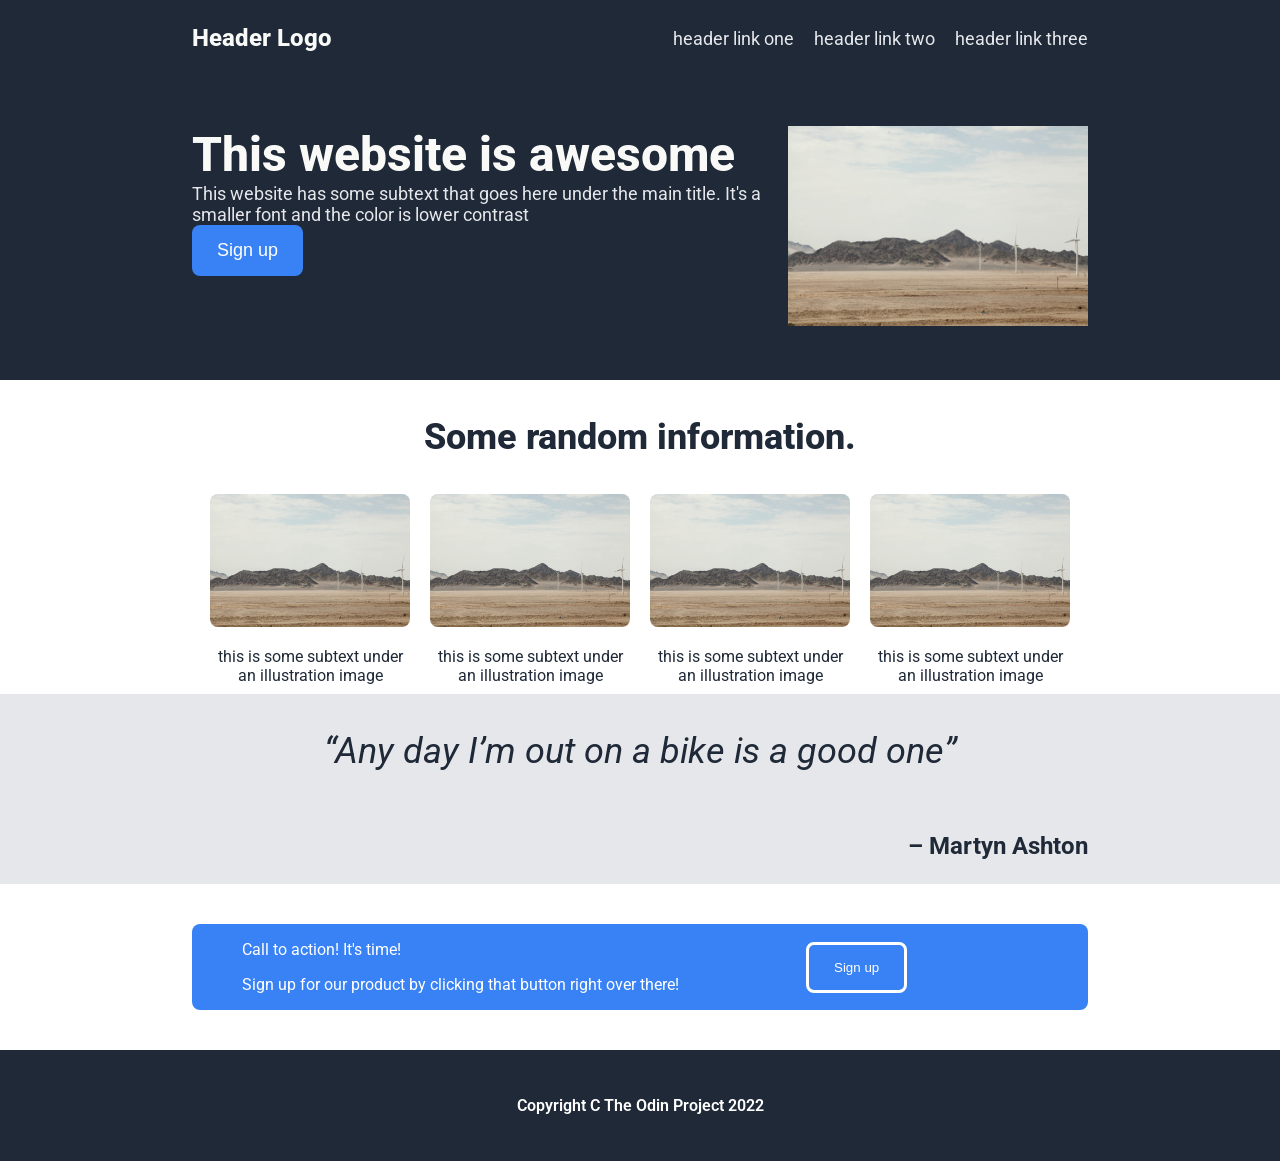
<file: index.html>
<!DOCTYPE html>
<html lang="en">
<head>
    <meta charset="UTF-8">
    <meta http-equiv="X-UA-Compatible" content="IE=edge">
    <meta name="viewport" content="width=device-width, initial-scale=1.0">
    <link rel="stylesheet" href="style.css">
    <link rel="preconnect" href="https://fonts.googleapis.com">
    <link rel="preconnect" href="https://fonts.gstatic.com" crossorigin>
    <link href="https://fonts.googleapis.com/css2?family=Roboto:wght@100&display=swap" rel="stylesheet"> 
    <title>Header Logo</title>
</head>
<body>
    <div class="wrapper">
        <aside class="aside-1"></aside>
        <aside class="aside-2"></aside>
        <div class="content">
            <div class="header">
                <div class="links">
                    <p class="logo">Header Logo</p>
                    <a class="header-link" href="">header link one</a>
                    <a class="header-link" href="">header link two</a>
                    <a class="header-link end-link" href="">header link three</a>
                </div>
                <div class="hero">
                    <div class="hero-left">
                        <p class="hero-title">This website is awesome</p>
                        <p class="hero-text">This website has some subtext that goes here under the main title. It's a smaller font and the color is lower contrast</p>
                        <button class="hero-button hero-text">Sign up</button>
                    </div>
                    <div class="hero-right">
                        <img class="hero-img" src="place.jpg" alt="magnificent placeholder image of a scene.">
                    </div>
                </div>
            </div>
            <div class="rand-info">
                <div class="rand-title"><p>Some random information.</p></div>
                <div class="rand-items">
                    <div class="rand-item"><img class="rand-item" src="place.jpg"><p>this is some subtext under an illustration image</p></div>
                    <div class="rand-item"><img class="rand-item" src="place.jpg"><p>this is some subtext under an illustration image</p></div>
                    <div class="rand-item"><img class="rand-item" src="place.jpg"><p>this is some subtext under an illustration image</p></div>
                    <div class="rand-item"><img class="rand-item" src="place.jpg"><p>this is some subtext under an illustration image</p></div>
                </div>
            </div>
            <div class="quote-section">
                <div class="quote-text"><p>“Any day I’m out on a bike is a good one”</p></div>
                <div class="quote-author"><p>– Martyn Ashton</p></div>
            </div>
            
            <div class="cta">
                <div class="cta-text">
                    <p>Call to action! It's time!</p>
                    <p>Sign up for our product by clicking that button right over there!</p>
                </div>
                <div class="cta-signup">
                    <button class="cta-signup-button">Sign up</button>
                </div>
            </div>
            <div class="footer"><p>Copyright C The Odin Project 2022</p></div>
        </div>
    </div>
</body>
</html>
</file>
<file: style.css>
body {
    margin: 0;
    padding: 0;
}

.wrapper {
    display: flex;
    flex-flow: row wrap;
}

.aside-1 {
    order: 1;
}

.content {

    font-family: 'Roboto', sans-serif;


    display: flex;
    flex-direction: column;
    flex: 3 0px;
    order: 2;
}

.links {
    padding-bottom: 50px;
}

.aside-1 {
    order: 3;
}

.header {
    display: flex;
    flex-direction: column;
    padding-bottom: 50px;
}

.links {
    display: flex;
    align-items: center;
    gap: 20px;
    justify-content: flex-end;
}

.header a {
    text-decoration: none;
}

.logo {
    font-size: 24px;
    font-weight: 800;
    color: #F9FAF8;
    align-self: flex-end; 
    flex-grow: 5;
    padding-left: 15%;
}

.header-link {
    color: #E5E7EB;
    font-size: 18px;
}

.end-link {
    padding-right: 15%;
}

.hero {
    display: flex;
    padding-left: 15%;
    margin: 0px;
    padding-right:15%;
}

.hero-title {
    font-size: 48px;
    font-weight: 800;
    color: #F9FAF8;
    margin: 0px;
}

.hero-text {
    font-size: 18px; 
    color: #E5E7EB;
    margin: 0px;
}

.hero-button {
    background-color: #3882F6;
    color: white;
    text-align: center;
    padding: 15px 25px;
    border: none;
    border-radius: 8px;
}

/* .hero-left {
    flex: 1;
}

.hero-right {
    flex: 1;
} */

.hero-img {
    max-width:500px;
    max-height:200px;
    width: auto;
    height: auto;
}

.header, .footer {
    background-color: #1F2937;
}

/* .cta, .rand-info {
    background-color: #3882F6;
} */


.quote { 
    background-color: #E5E7EB;
}

.rand-info {
    display: flex;
    justify-content: center;
    align-items: center;
    flex-direction: column;
    padding-left: 15%;
    padding-right: 15%;
}

.rand-title p { 
    font-size: 36px;
    font-weight:800;
    color: #1F2937;

}

.rand-items {
    display: flex;
    gap: 20px;
}

.rand-item {
    border-radius: 8px;
    max-width: 200px;
    max-height: 200px;
    border-color: #3882F6;
    text-align: center;
}

.rand-item p {
    color: #1F2937;
}

.quote-section {
    display: flex;
    flex-direction: column;
    /* align-items: center;
    justify-content: center; */

    padding-left: 15%;
    padding-right: 15%;

    background-color: #E5E7EB;
}

.quote-text p {
    text-align: center;
    color: #1F2937;
    font-weight: light;
    font-style: italic;
    font-size: 36px;
}

.quote-author {
    text-align: right;
    color: #1F2937;
    font-weight: bold;
    font-size: 24px;
}

.cta {
    
    display: flex;
    align-items: center;
    justify-content: center;

    background-color: #3882F6;
    color: white;
    border-radius: 8px;
    margin-top: 40px;
    margin-left: 15%;
    margin-right: 15%;
    margin-bottom: 40px;
    
}

.cta-text {
    color: white;
    text-align: left;
    flex: 2;
    padding-left: 50px;
}

.cta-signup {
    flex: 1;
}

.cta-signup-button {
    background-color: #3882F6;
    border: 3px solid white;
    color: white;
    text-align: center;
    padding: 15px 25px;
    border-radius: 8px;
}

.footer p {
    text-align: center;
    color: white;

    padding: 30px;

    font-weight: 600;
}
</file>
